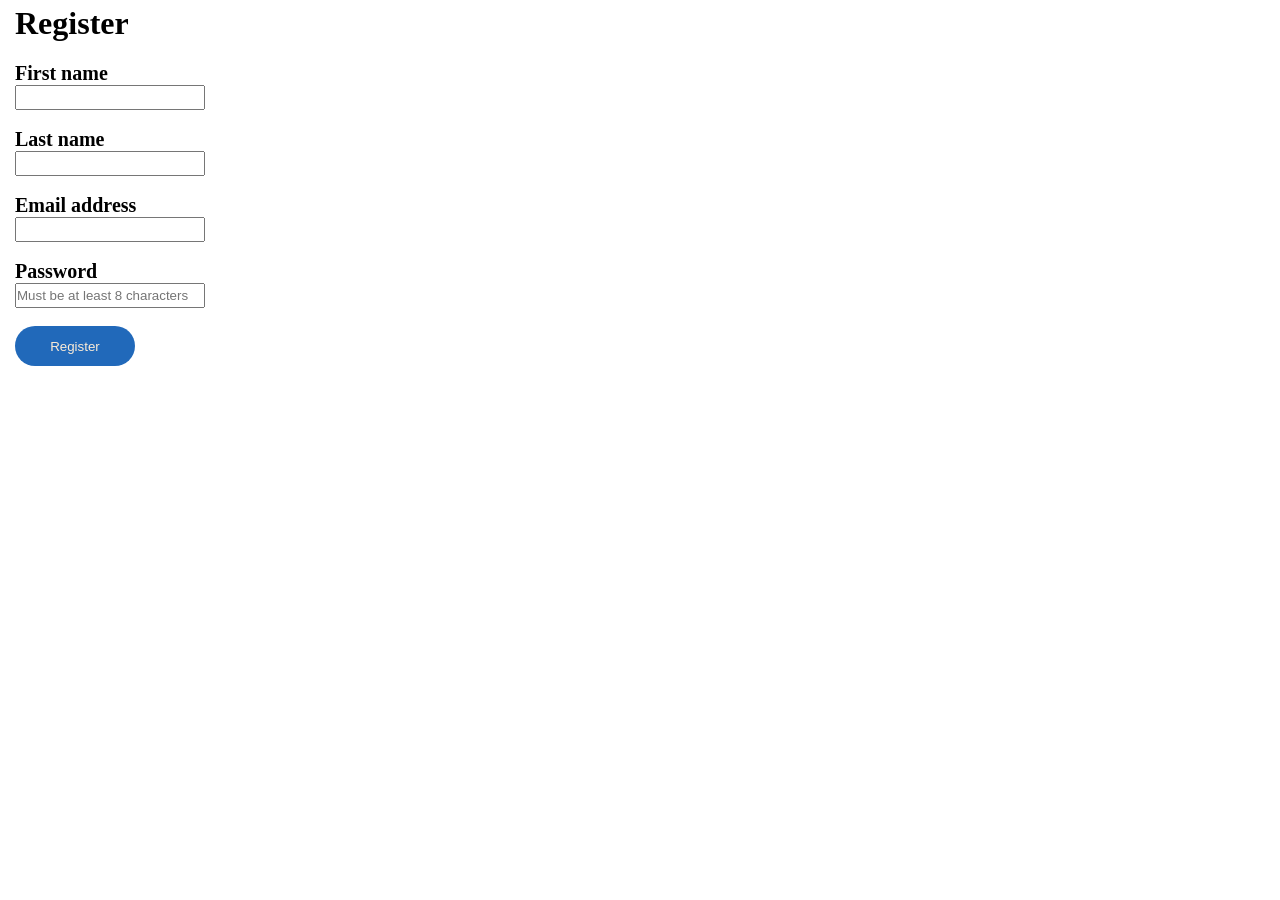
<file: Task1/index.html>
<!DOCTYPE html>
<html lang="en">
<head>
    <meta charset="UTF-8">
    <meta name="viewport" content="width=device-width, initial-scale=1.0">
    <link rel="stylesheet" href="./style.css">
    <title>Document</title>
</head>
<body>
     <h1>Register</h1>
    <form action="" method="get">
      <div class="form -groups"> 
        <label for="fname">First name</label><br>
        <input type="text"  name="fname"><br><br>
        <label for="lname">Last name</label><br>
        <input type="text" name="lname"><br><br>
        <label for="Eaddress">Email address</label><br>
        <input type="email" name="Eaddress"><br><br>
        <label for="pasword">Password</label><br>
        <input type="password" name="pasword" placeholder="Must be at least 8 characters" required><br><br>
        <button class="reg"> Register</button>
     </div> 

    </form> 


</body>
</html>
</file>
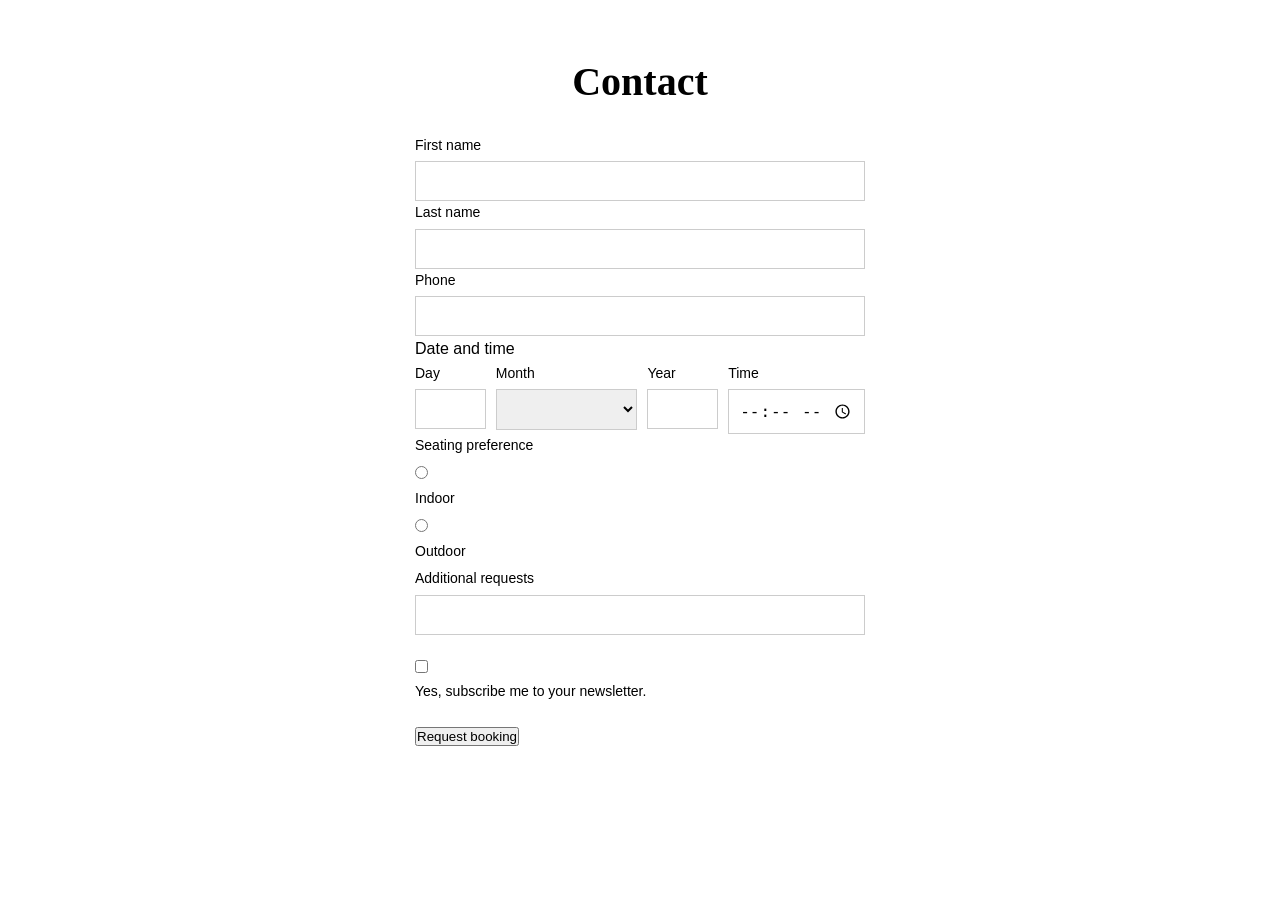
<file: Task2/index2.html>
<!DOCTYPE html>
<html lang="en">

<head>
    <meta charset="UTF-8">
    <meta name="viewport" content="width=device-width, initial-scale=1.0">
    <link rel="stylesheet" href="./style2.css">
    <title>Document</title>
</head>

<body>
    <div class="container">
        <h1>Contact</h1>

        <form action="#" method="get">

            <div class="form-group">
                <label for="fname">First name</label>
                <input type="text" id="fname" name="firstname">
            </div>

            <div class="form-group">
                <label for="lname">Last name</label>
                <input type="text" id="lname" name="lastname">
            </div>

            <div class="form-group">
                <label for="phone">Phone</label>
                <input type="tel" id="phone" name="phone">
            </div>

            <div class="datetime-section">
                <p class="main-label">Date and time</p>

                <div class="datetime-grid">
                    <div class="item">
                        <label>Day</label>
                        <input type="text" name="day">
                    </div>

                    <div class="item">
                        <label>Month</label>
                        <select name="month">
                            <option value="" disabled selected></option>
                            <option value="1">Yanvar</option>
                            <option value="2">Fevral</option>
                            <option value="3">Mart</option>
                            <option value="4">Aprel</option>
                            <option value="5">May</option>
                            <option value="6">İyun</option>
                            <option value="7">İyul</option>
                            <option value="8">Avqust</option>
                            <option value="9">Sentyabr</option>
                            <option value="10">Oktyabr</option>
                            <option value="11">Noyabr</option>
                            <option value="12">Dekabr</option>
                        </select>
                    </div>

                    <div class="item">
                        <label>Year</label>
                        <input type="text" name="year">
                    </div>

                    <div class="item">
                        <label>Time</label>
                        <input type="time" name="time">
                    </div>
                </div>
            </div>

            <div class="form-group">
                <label>Seating preference</label>
                <div class="radio-group">
                    <div class="radio-item">
                        <input type="radio" name="seating" id="indoor" value="indoor">
                        <label for="indoor">Indoor</label>
                    </div>
                    <div class="radio-item">
                        <input type="radio" name="seating" id="outdoor" value="outdoor">
                        <label for="outdoor">Outdoor</label>
                    </div>
                </div>
            </div>

            <div class="form-group">
                <label for="requests">Additional requests</label>
                <input type="text" id="requests" name="requests">
            </div>

            <div class="newsletter">
                <input type="checkbox" id="news" name="subscribe">
                <label for="news">Yes, subscribe me to your newsletter.</label>
            </div>

            <button type="submit" class="submit-btn">Request booking</button>

        </form>
    </div>
</body>

</html>
</file>
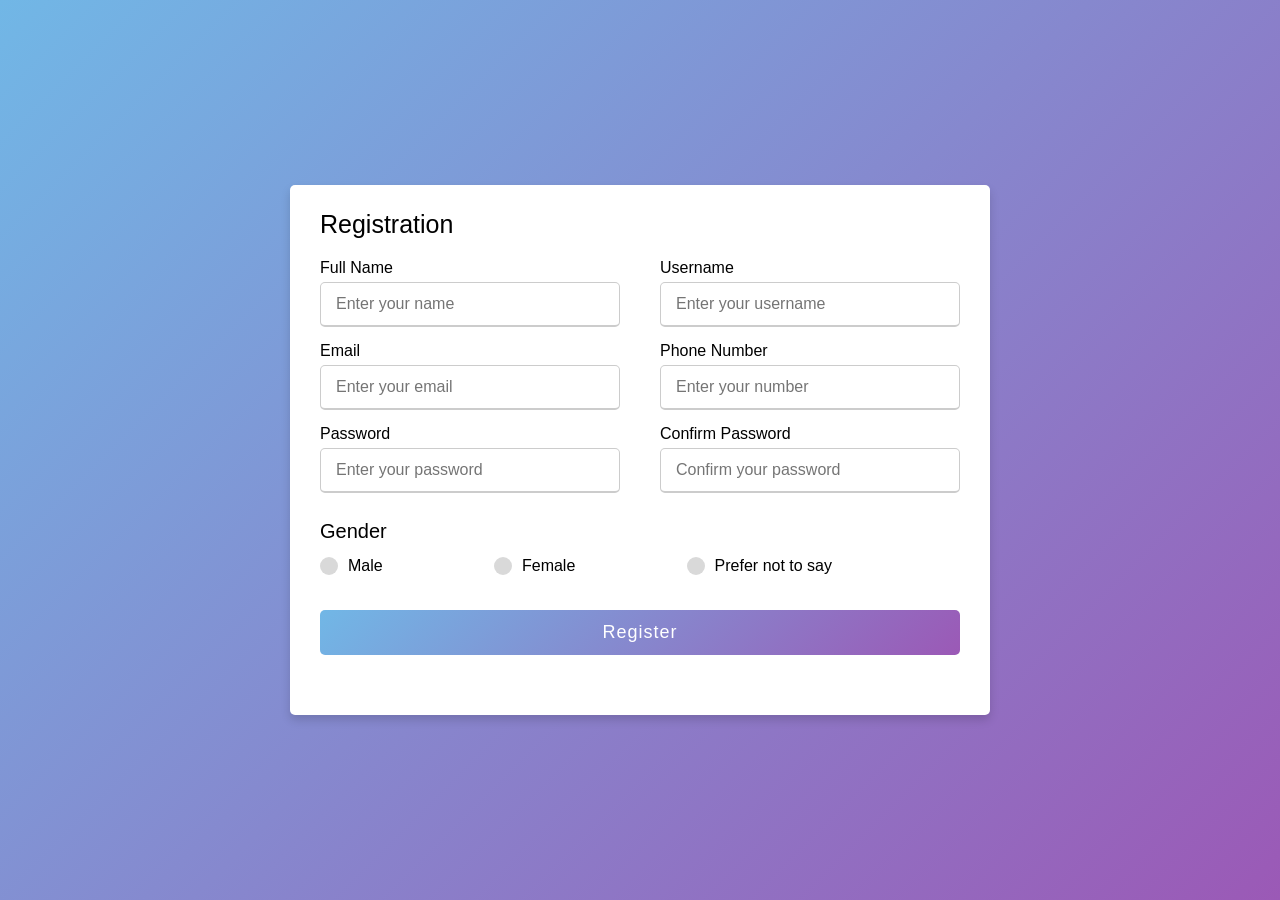
<file: Task3/index3.html>
<!DOCTYPE html>
<html lang="en" dir="ltr">

<head>
    <meta charset="UTF-8">
    <meta name="viewport" content="width=device-width, initial-scale=1.0">
    <title>  Registration  </title>
    <link rel="stylesheet" href="style3.css">
</head>

<body>
    <div class="container">

        <div class="title">Registration</div>
        <div class="content">
            <form action="#">
                <div class="user-details">

                    <div class="input-box">
                        <span class="details">Full Name</span>
                        <input type="text" placeholder="Enter your name" required>
                    </div>

                    <div class="input-box">
                        <span class="details">Username</span>
                        <input type="text" placeholder="Enter your username" required>
                    </div>
                    <div class="input-box">
                        <span class="details">Email</span>
                        <input type="text" placeholder="Enter your email" required>
                    </div>
                    <div class="input-box">
                        <span class="details">Phone Number</span>
                        <input type="text" placeholder="Enter your number" required>
                    </div>
                    <div class="input-box">
                        <span class="details">Password</span>
                        <input type="text" placeholder="Enter your password" required>
                    </div>
                    <div class="input-box">
                        <span class="details">Confirm Password</span>
                        <input type="text" placeholder="Confirm your password" required>
                    </div>
                </div>
                <div class="gender-details">
                    <input type="radio" name="gender" id="dot-1">
                    <input type="radio" name="gender" id="dot-2">
                    <input type="radio" name="gender" id="dot-3">
                    <span class="gender-title">Gender</span>
                    <div class="category">

                        <label for="dot-1">
                            <span class="dot one"></span>
                            <span class="gender">Male</span>
                        </label>

                        <label for="dot-2">
                            <span class="dot two"></span>
                            <span class="gender">Female</span>
                        </label>

                        <label for="dot-3">
                            <span class="dot three"></span>
                            <span class="gender">Prefer not to say</span>
                        </label>
                    </div>
                </div>

                <div class="button">
                    <input type="submit" value="Register">
                </div>
            </form>
        </div>
    </div>
</body>

</html>
</file>
<file: Task1/style.css>
*{
margin: 0;
padding: 0;
box-sizing: border-box;
}

body{
    
padding-left: 15px;

}

h1{
    margin-bottom: 20px;
    margin-top: 5px;
    
}

label {
 font-weight: bold;
font-size: 20px;
}


input{
width: 15%;
height: 25px;
}

button{
 background-color: #2169ba;
 color: antiquewhite;
width: 120px;
height: 40px;
border: none;
 border-radius:55px;
cursor: pointer;

}
</file>
<file: Task2/style2.css>
* {
    box-sizing: border-box;
    margin: 0;
    padding: 0;
}

body {
    font-family: Arial, sans-serif;
    display: flex;
    justify-content: center;
    padding: 50px;
    line-height: 1.6;
}

.container {
    width: 100%;
    max-width: 450px;
}

h1 {
    font-family: serif;
    font-size: 40px;
    text-align: center;
    margin-bottom: 20px;
}


.field {
    margin-bottom: 15px;
}

label {
    display: block;
    font-size: 14px;
    margin-bottom: 5px;
}

input[type="text"],
input[type="tel"],
select,
input[type="time"] {
    width: 100%;
    padding: 10px;
    border: 1px solid #ccc;
    font-size: 16px;
}

.datetime-grid {
    display: grid;
    grid-template-columns: 1fr 2fr 1fr 1.5fr;
    gap: 10px;
}

.section-title {
    font-size: 14px;
    font-weight: bold;
    margin-bottom: 10px;
    margin-top: 20px;
}

.item span {
    display: block;
    font-size: 12px;
    color: #666;
}

.radio-option {
    display: flex;
    align-items: center;
    gap: 10px;
    margin-top: 5px;
}

.radio-option label {
    display: inline;
    margin-bottom: 0;
}

.newsletter {
    margin: 20px 0;
}


.btn {
    width: 100%;
    background: black;
    color: white;
    padding: 15px;
    border: none;
    font-size: 16px;
    cursor: pointer;
}

.btn:hover {
    background: #333;
}
</file>
<file: Task3/style3.css>
* {
    margin: 0;
    padding: 0;
    box-sizing: border-box;
    font-family: 'Poppins', sans-serif;
}

body {
    height: 100vh;
    display: flex;
    justify-content: center;
    align-items: center;
    padding: 10px;
    background: linear-gradient(135deg, #71b7e6, #9b59b6);
}

.container {
    max-width: 700px;
    width: 100%;
    background-color: #fff;
    padding: 25px 30px;
    border-radius: 5px;
    box-shadow: 0 5px 10px rgba(0, 0, 0, 0.15);
}

.container .title {
    font-size: 25px;
    font-weight: 500;
    position: relative;
}

/*  */

.content form .user-details {
    display: flex;
    flex-wrap: wrap;
    justify-content: space-between;
    margin: 20px 0 12px 0;
}

form .user-details .input-box {
    margin-bottom: 15px;
    width: calc(100% / 2 - 20px);
}

form .input-box span.details {
    display: block;
    font-weight: 500;
    margin-bottom: 5px;
}

.user-details .input-box input {
    height: 45px;
    width: 100%;
    outline: none;
    font-size: 16px;
    border-radius: 5px;
    padding-left: 15px;
    border: 1px solid #ccc;
    border-bottom-width: 2px;
    transition: all 0.3s ease;
}

.user-details .input-box input:focus,
.user-details .input-box input:valid {
    border-color: #9b59b6;
}

form .gender-details .gender-title {
    font-size: 20px;
    font-weight: 500;
}

form .category {
    display: flex;
    width: 80%;
    margin: 14px 0;
    justify-content: space-between;
}

form .category label {
    display: flex;
    align-items: center;
    cursor: pointer;
}

form .category label .dot {
    height: 18px;
    width: 18px;
    border-radius: 50%;
    margin-right: 10px;
    background: #d9d9d9;
    border: 5px solid transparent;
    transition: all 0.3s ease;
}

#dot-1:checked~.category label .one,
#dot-2:checked~.category label .two,
#dot-3:checked~.category label .three {
    background: #9b59b6;
    border-color: #d9d9d9;
}

form input[type="radio"] {
    display: none;
}

form .button {
    height: 45px;
    margin: 35px 0
}

form .button input {
    height: 100%;
    width: 100%;
    border-radius: 5px;
    border: none;
    color: #fff;
    font-size: 18px;
    font-weight: 500;
    letter-spacing: 1px;
    cursor: pointer;
    transition: all 0.3s ease;
    background: linear-gradient(135deg, #71b7e6, #9b59b6);
}

form .button input:hover {
    background: linear-gradient(-135deg, #71b7e6, #9b59b6);
}


@media(max-width: 584px) {
    .container {
        max-width: 100%;
    }

    form .user-details .input-box {
        margin-bottom: 15px;
        width: 100%;
    }

    form .category {
        width: 100%;
    }

    .content form .user-details {
        max-height: 300px;
        overflow-y: scroll;
    }

    .user-details::-webkit-scrollbar {
        width: 5px;
    }
}


@media(max-width: 459px) {
    .container .content .category {
        flex-direction: column;
    }
}
</file>
